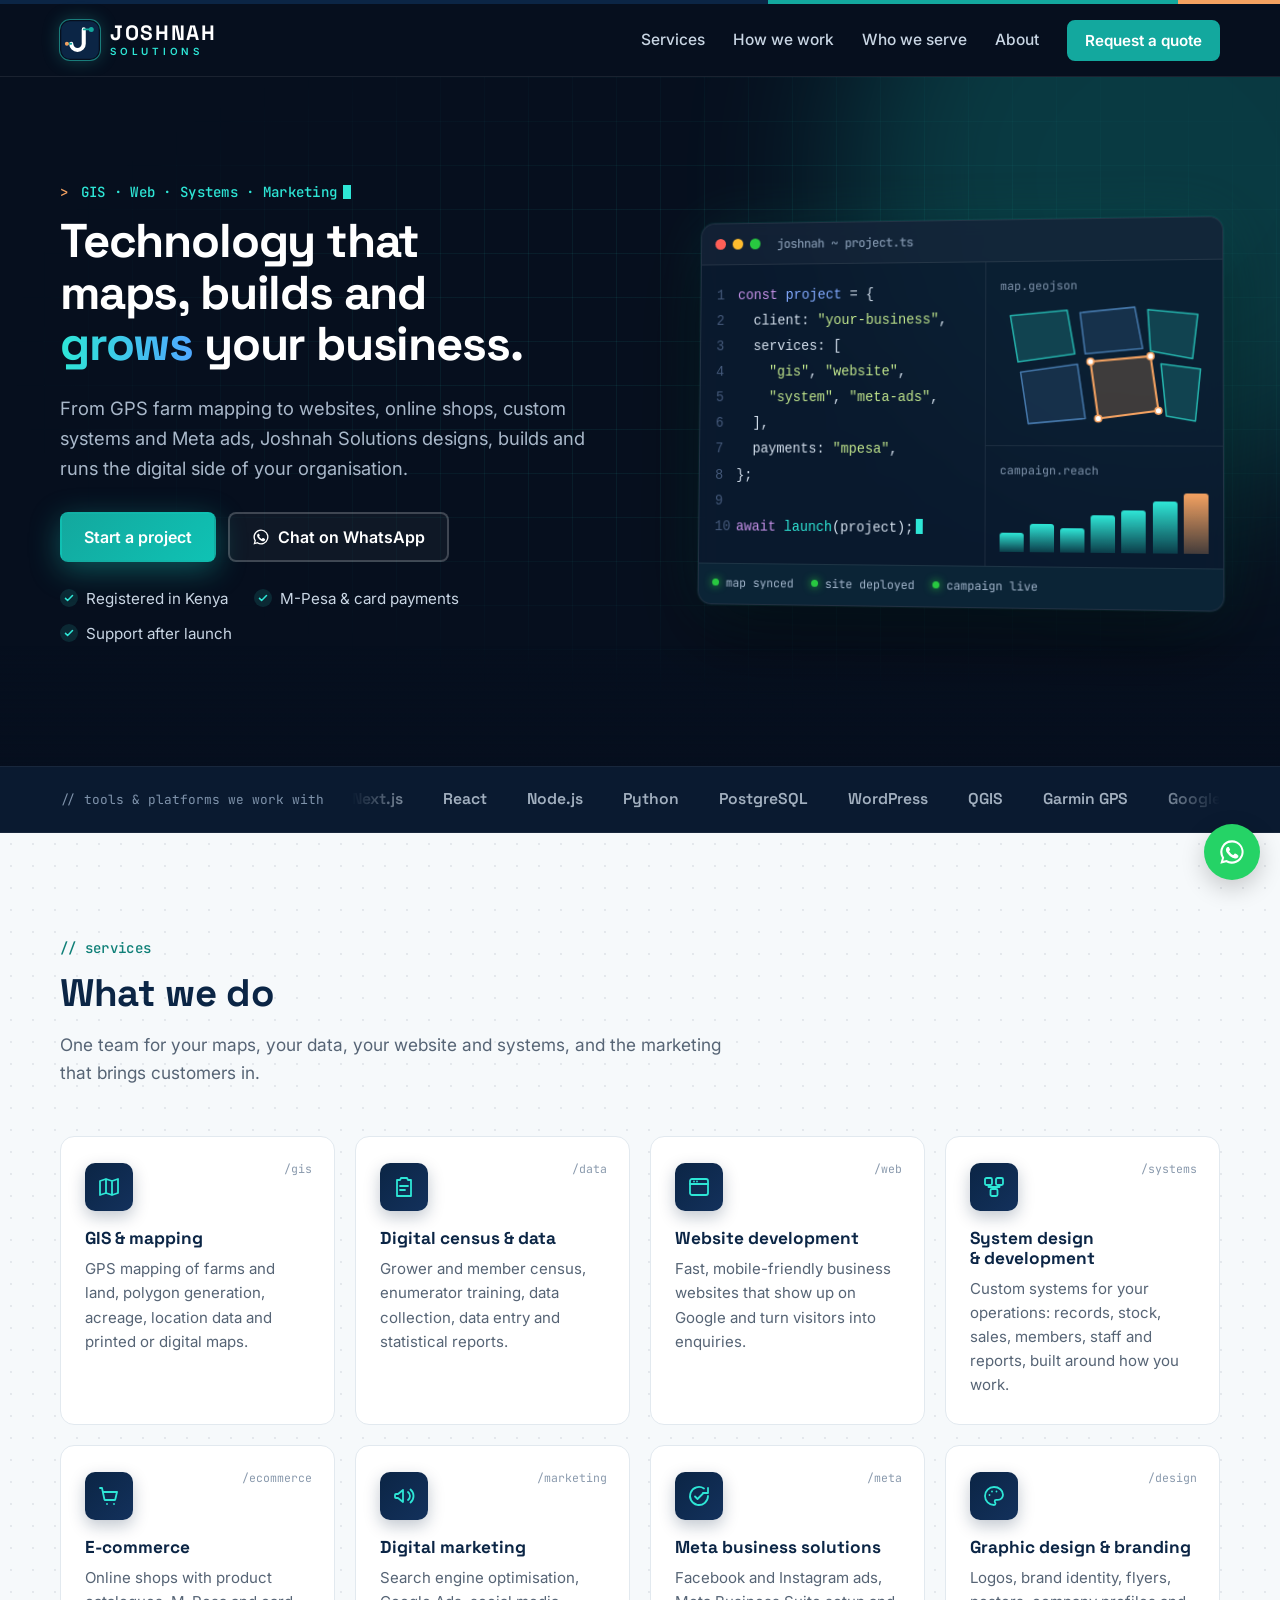
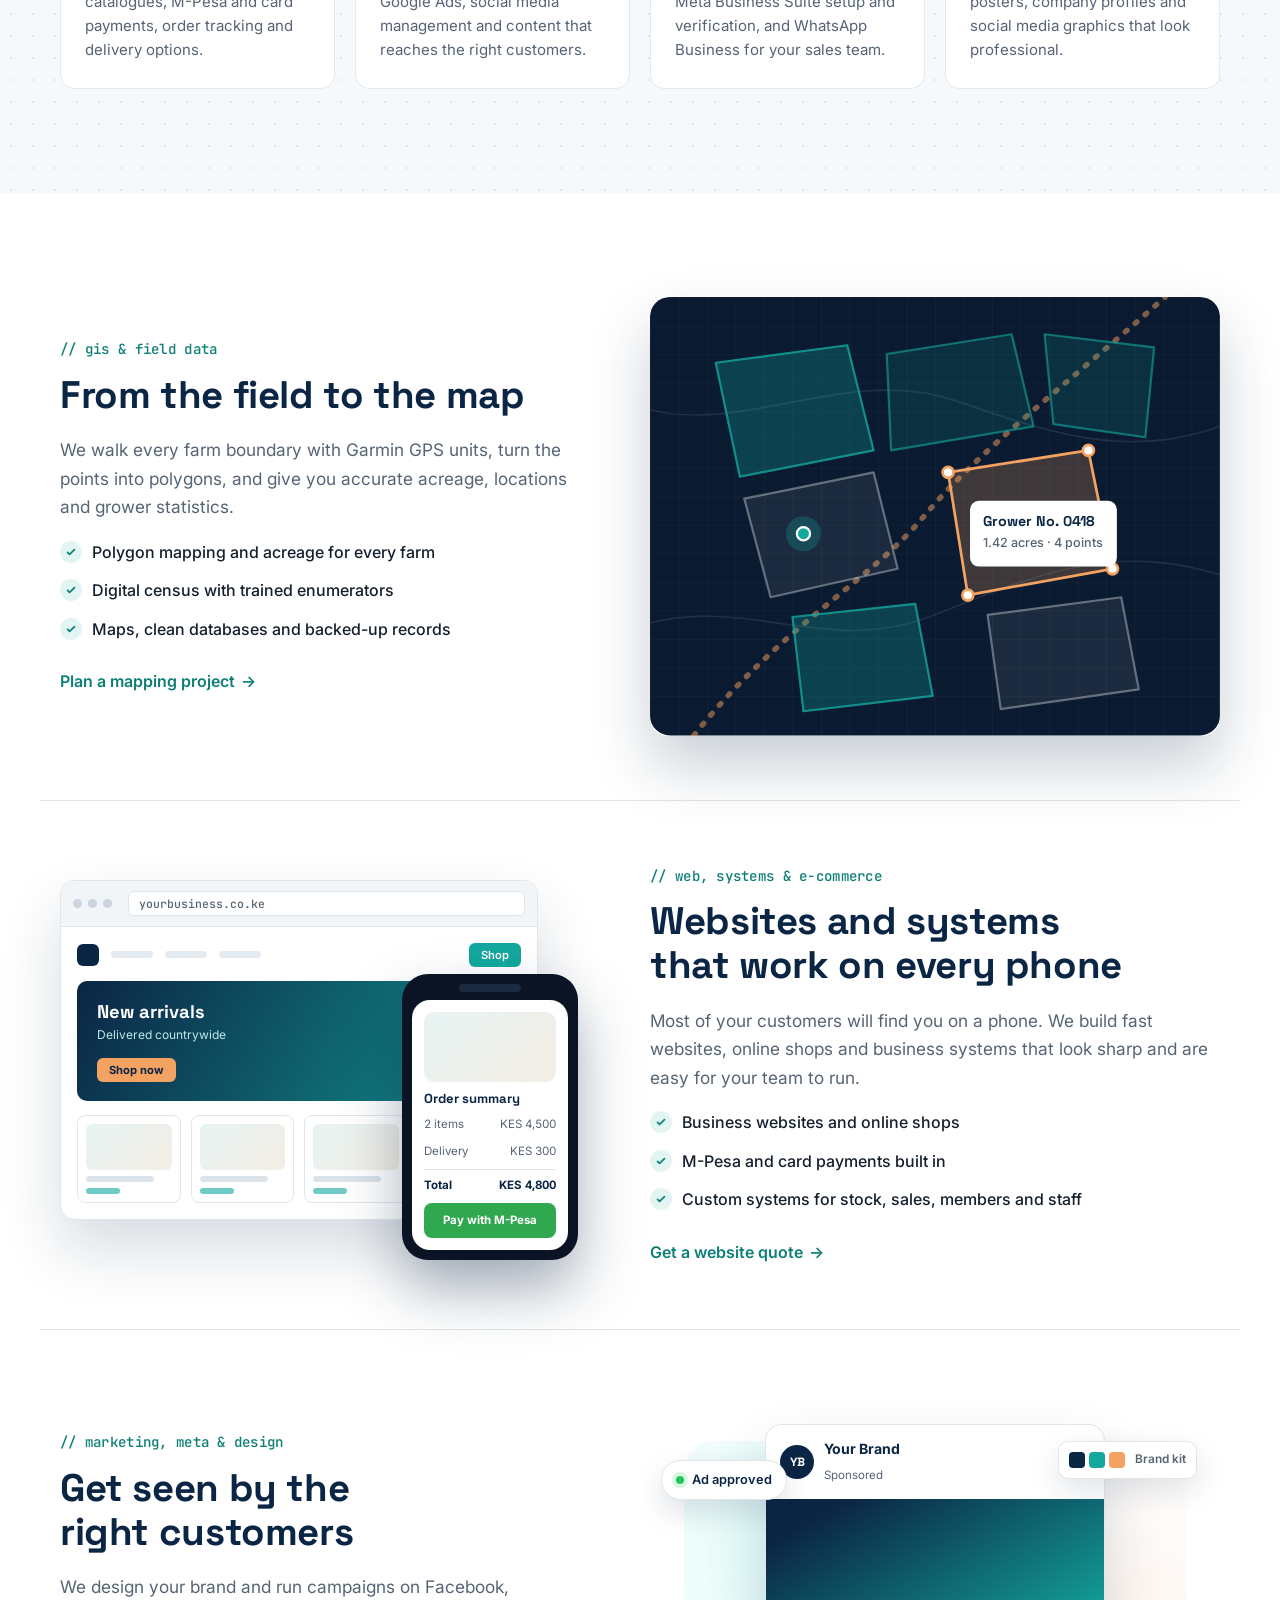
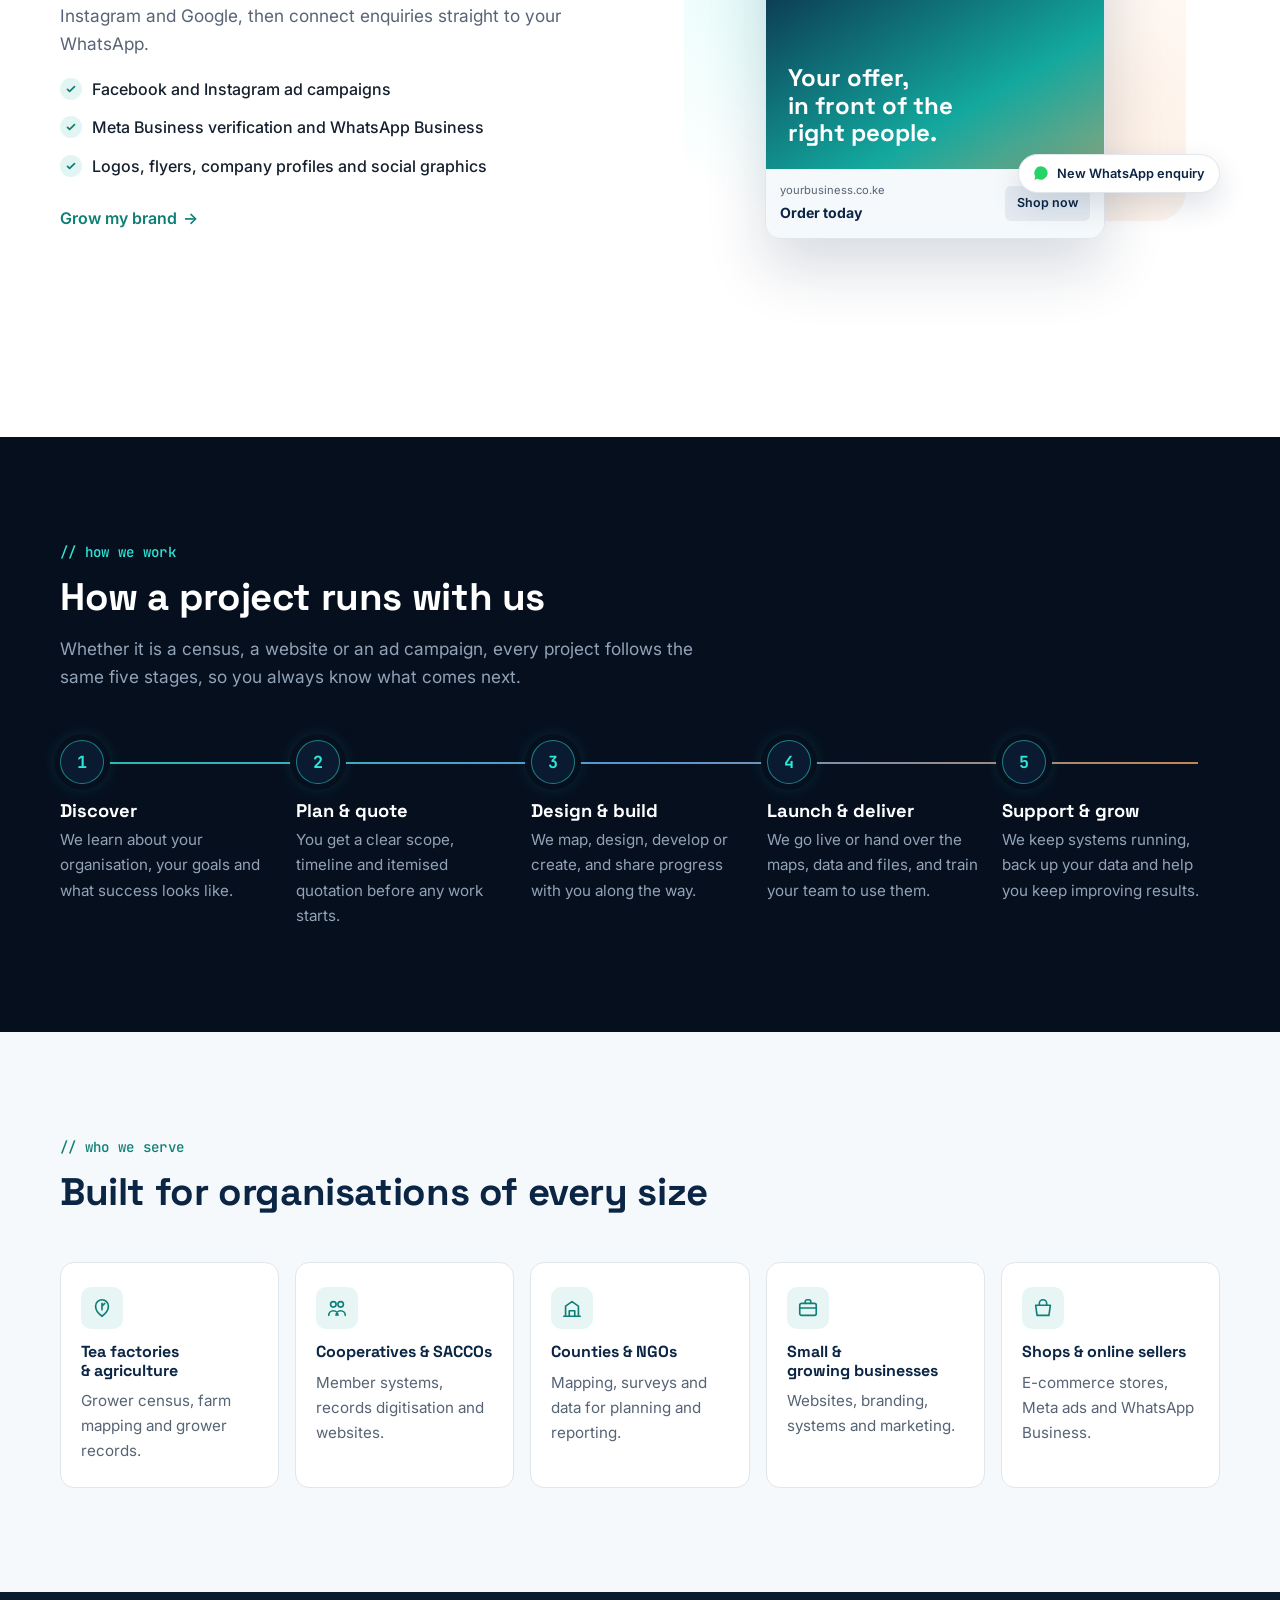
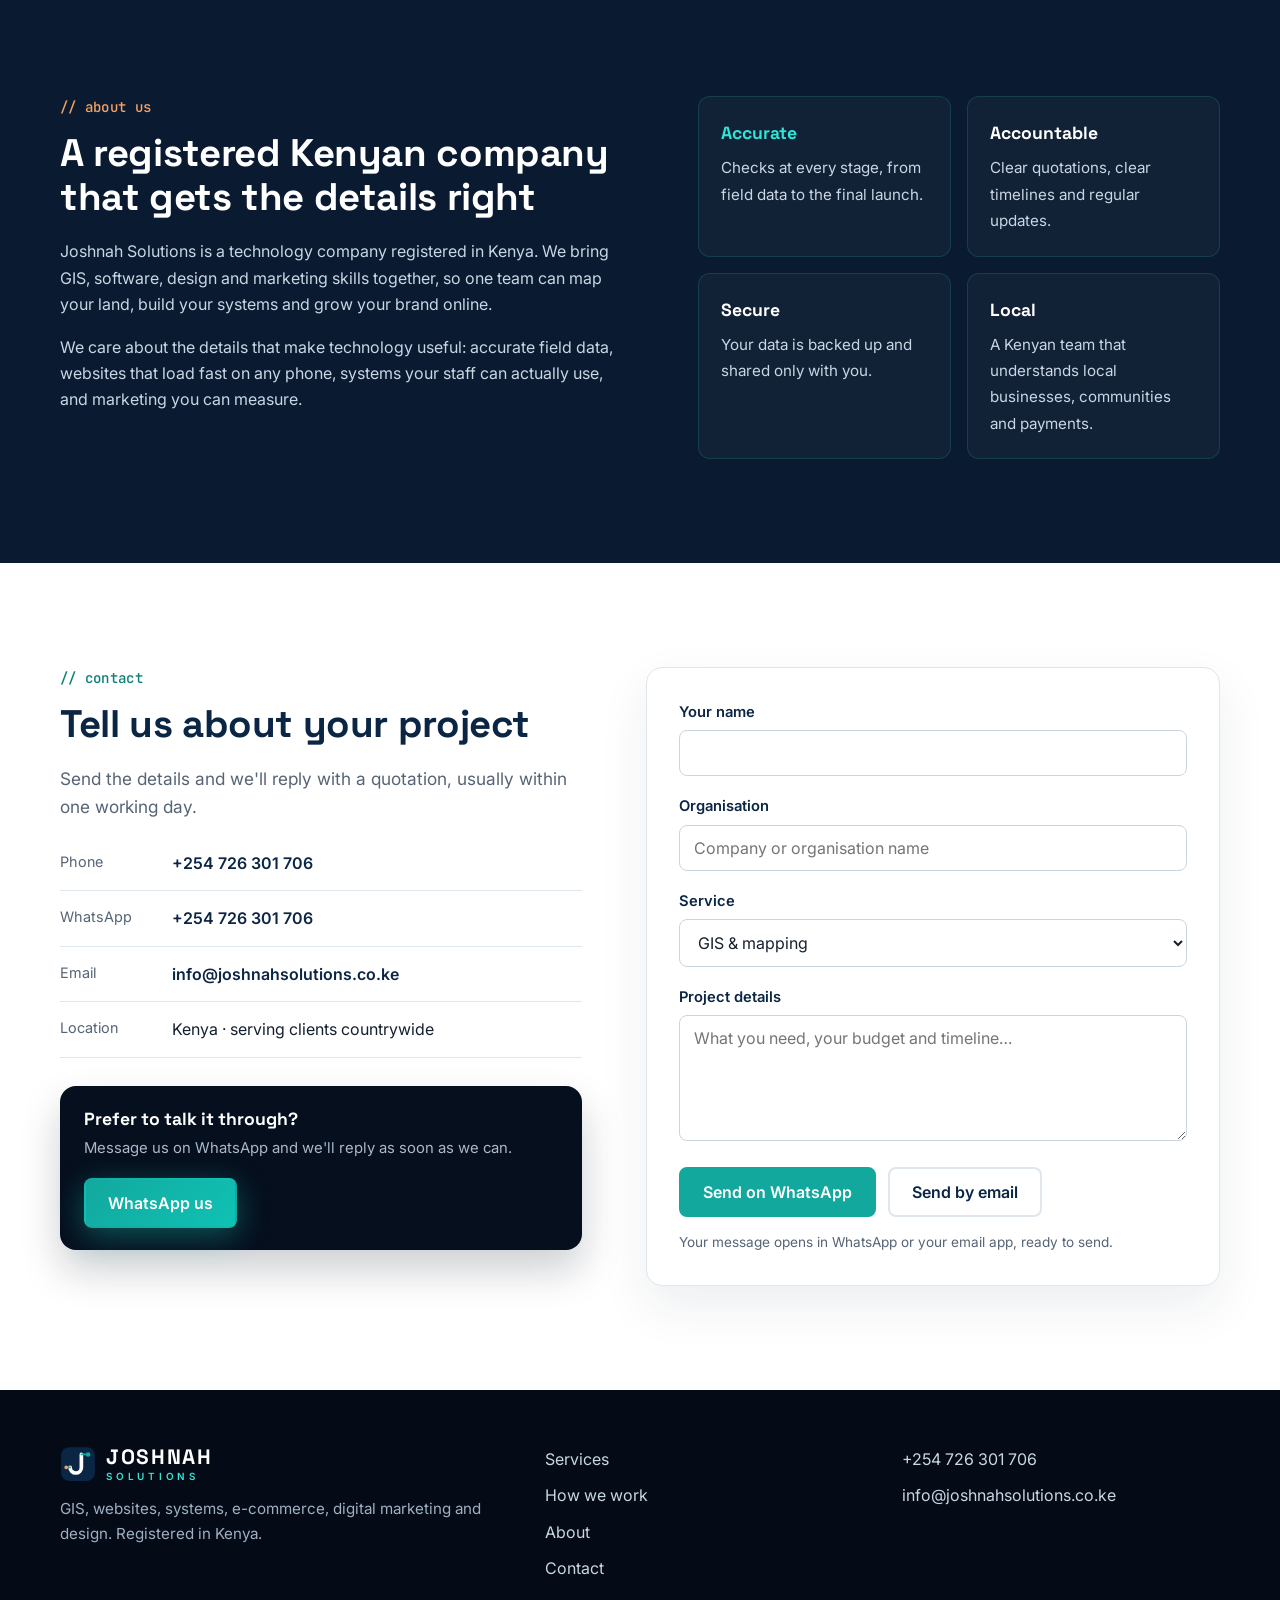
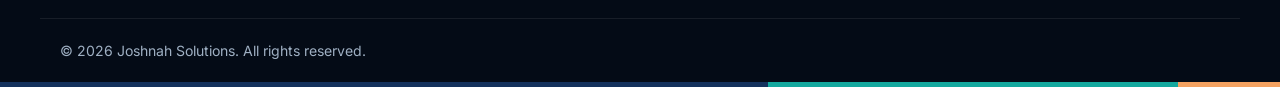
<file: index.html>
<!doctype html>
<html lang="en">
<head>
<meta charset="utf-8">
<meta name="viewport" content="width=device-width, initial-scale=1">
<title>Joshnah Solutions | GIS, Websites, Systems &amp; Digital Marketing in Kenya</title>
<meta name="description" content="Joshnah Solutions is a Kenyan technology company. We do GIS mapping and digital census, website development, system design, e-commerce, digital marketing, Meta (Facebook, Instagram &amp; WhatsApp) solutions and graphic design.">
<meta name="theme-color" content="#060F1E">
<link rel="icon" href="assets/logo.svg" type="image/svg+xml">
<meta property="og:type" content="website">
<meta property="og:title" content="Joshnah Solutions: GIS, Web, Systems &amp; Digital Marketing">
<meta property="og:description" content="GIS mapping, websites, systems, e-commerce, digital marketing, Meta ads and graphic design across Kenya.">
<meta property="og:image" content="https://jngenoh.github.io/joshnah-solutions/assets/og-image.png">
<link rel="preconnect" href="https://fonts.googleapis.com">
<link rel="preconnect" href="https://fonts.gstatic.com" crossorigin>
<link rel="stylesheet" href="https://fonts.googleapis.com/css2?family=Inter:wght@400;500;600;700&family=JetBrains+Mono:wght@400;500;600&family=Space+Grotesk:wght@500;600;700&display=swap">
<link rel="stylesheet" href="styles.css">
<script type="application/ld+json">
{
  "@context": "https://schema.org",
  "@type": "ProfessionalService",
  "name": "Joshnah Solutions",
  "description": "GIS mapping and digital census, website development, system design, e-commerce, digital marketing, Meta solutions and graphic design.",
  "telephone": "+254726301706",
  "email": "info@joshnahsolutions.co.ke",
  "areaServed": "Kenya",
  "address": { "@type": "PostalAddress", "addressCountry": "KE" }
}
</script>
</head>
<body>

<a class="skip" href="#main">Skip to content</a>

<header class="site-header" id="top">
  <div class="container nav">
    <a class="brand" href="#top" aria-label="Joshnah Solutions home">
      <img src="assets/logo.svg" alt="" width="40" height="40">
      <span class="brand-text"><span class="brand-name">JOSHNAH</span><span class="brand-sub">SOLUTIONS</span></span>
    </a>
    <button class="menu-toggle" aria-expanded="false" aria-controls="menu" aria-label="Open menu">
      <span></span><span></span><span></span>
    </button>
    <nav id="menu" class="menu" aria-label="Main">
      <a href="#services">Services</a>
      <a href="#process">How we work</a>
      <a href="#sectors">Who we serve</a>
      <a href="#about">About</a>
      <a class="btn btn-small" href="#contact">Request a quote</a>
    </nav>
  </div>
</header>

<main id="main">

  <!-- HERO -->
  <section class="hero hero-tech">
    <div class="hero-bg" aria-hidden="true"><span class="glow g1"></span><span class="glow g2"></span></div>
    <div class="container hero-grid">
      <div class="hero-copy">
        <p class="eyebrow mono"><span class="prompt">&gt;</span> GIS · Web · Systems · Marketing<span class="caret"></span></p>
        <h1>Technology that maps, builds and <span class="grad">grows</span> your business.</h1>
        <p class="lead">From GPS farm mapping to websites, online shops, custom systems and Meta ads, Joshnah Solutions designs, builds and runs the digital side of your organisation.</p>
        <div class="hero-cta">
          <a class="btn btn-glow" href="#contact">Start a project</a>
          <a class="btn btn-outline-light" href="https://wa.me/254726301706?text=Hello%20Joshnah%20Solutions%2C%20I%27d%20like%20to%20talk%20about%20a%20project." target="_blank" rel="noopener">
            <svg width="18" height="18" viewBox="0 0 24 24" aria-hidden="true"><path fill="currentColor" d="M12 2a10 10 0 0 0-8.6 15.1L2 22l5-1.3A10 10 0 1 0 12 2Zm0 18.2a8.2 8.2 0 0 1-4.2-1.2l-.3-.2-3 .8.8-2.9-.2-.3A8.2 8.2 0 1 1 12 20.2Zm4.5-6.1c-.2-.1-1.5-.7-1.7-.8-.2-.1-.4-.1-.6.1l-.8 1c-.1.2-.3.2-.5.1a6.7 6.7 0 0 1-3.3-2.9c-.3-.4.3-.4.7-1.3.1-.2 0-.3 0-.4l-.8-1.8c-.2-.5-.4-.4-.6-.4h-.5a1 1 0 0 0-.7.3 3 3 0 0 0-.9 2.2 5.2 5.2 0 0 0 1.1 2.7 11.8 11.8 0 0 0 4.5 4c1.7.7 2.4.8 3.2.6.5-.1 1.5-.6 1.7-1.2.2-.6.2-1.1.1-1.2l-.5-.3Z"/></svg>
            Chat on WhatsApp
          </a>
        </div>
        <ul class="trust">
          <li><svg viewBox="0 0 20 20" aria-hidden="true"><path d="M5 10.5l3 3 7-7"/></svg>Registered in Kenya</li>
          <li><svg viewBox="0 0 20 20" aria-hidden="true"><path d="M5 10.5l3 3 7-7"/></svg>M-Pesa &amp; card payments</li>
          <li><svg viewBox="0 0 20 20" aria-hidden="true"><path d="M5 10.5l3 3 7-7"/></svg>Support after launch</li>
        </ul>
      </div>

      <figure class="console" aria-label="Illustration of a project workspace with code, a map and campaign results">
        <div class="win">
          <div class="win-bar"><i></i><i></i><i></i><span>joshnah ~ project.ts</span></div>
          <div class="win-body">
<pre class="code" aria-hidden="true"><code><span class="ln">1</span><span class="k">const</span> <span class="v">project</span> = {
<span class="ln">2</span>  client: <span class="s">"your-business"</span>,
<span class="ln">3</span>  services: [
<span class="ln">4</span>    <span class="s">"gis"</span>, <span class="s">"website"</span>,
<span class="ln">5</span>    <span class="s">"system"</span>, <span class="s">"meta-ads"</span>,
<span class="ln">6</span>  ],
<span class="ln">7</span>  payments: <span class="s">"mpesa"</span>,
<span class="ln">8</span>};
<span class="ln">9</span>
<span class="ln">10</span><span class="k">await</span> <span class="f">launch</span>(project);<span class="cursor"></span></code></pre>
            <div class="win-side">
              <div class="panel">
                <p class="panel-title mono">map.geojson</p>
                <svg viewBox="0 0 160 100" class="mini-map" aria-hidden="true">
                  <polygon points="8,10 52,6 58,40 14,46" class="mp a"/>
                  <polygon points="62,8 104,4 110,36 66,40" class="mp b"/>
                  <polygon points="114,6 152,10 148,44 116,38" class="mp a"/>
                  <polygon points="16,54 60,48 66,90 22,94" class="mp b"/>
                  <polygon points="70,46 116,42 122,84 76,90" class="mp hot"/>
                  <polygon points="124,48 154,52 150,92 128,88" class="mp a"/>
                  <circle cx="70" cy="46" r="2.6" class="mv"/><circle cx="116" cy="42" r="2.6" class="mv"/>
                  <circle cx="122" cy="84" r="2.6" class="mv"/><circle cx="76" cy="90" r="2.6" class="mv"/>
                </svg>
              </div>
              <div class="panel">
                <p class="panel-title mono">campaign.reach</p>
                <div class="bars" aria-hidden="true"><b style="--h:30%"></b><b style="--h:44%"></b><b style="--h:38%"></b><b style="--h:58%"></b><b style="--h:66%"></b><b style="--h:80%"></b><b style="--h:92%"></b></div>
              </div>
            </div>
          </div>
          <div class="win-status mono">
            <span><b></b>map synced</span><span><b></b>site deployed</span><span><b></b>campaign live</span>
          </div>
        </div>
      </figure>
    </div>
  </section>

  <!-- STACK -->
  <section class="stack" aria-label="Tools and platforms we work with">
    <div class="container stack-inner">
      <p class="mono stack-label">// tools &amp; platforms we work with</p>
      <div class="marquee">
        <ul class="stack-list">
          <li>Next.js</li><li>React</li><li>Node.js</li><li>Python</li><li>PostgreSQL</li><li>WordPress</li><li>QGIS</li><li>Garmin GPS</li><li>Google Ads</li><li>Meta Ads</li><li>WhatsApp Business</li><li>M-Pesa</li><li>Figma</li><li>Canva</li>
        </ul>
        <ul class="stack-list" aria-hidden="true">
          <li>Next.js</li><li>React</li><li>Node.js</li><li>Python</li><li>PostgreSQL</li><li>WordPress</li><li>QGIS</li><li>Garmin GPS</li><li>Google Ads</li><li>Meta Ads</li><li>WhatsApp Business</li><li>M-Pesa</li><li>Figma</li><li>Canva</li>
        </ul>
      </div>
    </div>
  </section>

  <!-- SERVICES -->
  <section class="section" id="services">
    <div class="container">
      <div class="section-head">
        <p class="eyebrow mono">// services</p>
        <h2>What we do</h2>
        <p class="section-lead">One team for your maps, your data, your website and systems, and the marketing that brings customers in.</p>
      </div>
      <div class="services">
        <article class="service">
          <span class="tag mono">/gis</span>
          <div class="icon"><svg viewBox="0 0 24 24"><path d="M9 4 3 6v14l6-2 6 2 6-2V4l-6 2-6-2Zm0 0v14m6-12v14"/></svg></div>
          <h3>GIS &amp; mapping</h3>
          <p>GPS mapping of farms and land, polygon generation, acreage, location data and printed or digital maps.</p>
        </article>
        <article class="service">
          <span class="tag mono">/data</span>
          <div class="icon"><svg viewBox="0 0 24 24"><path d="M9 3h6l1 2h3v16H5V5h3l1-2Zm-1 8h8M8 15h5"/></svg></div>
          <h3>Digital census &amp; data</h3>
          <p>Grower and member census, enumerator training, data collection, data entry and statistical reports.</p>
        </article>
        <article class="service">
          <span class="tag mono">/web</span>
          <div class="icon"><svg viewBox="0 0 24 24"><rect x="3" y="4" width="18" height="16" rx="2"/><path d="M3 9h18M7 6.5h.01M10 6.5h.01"/></svg></div>
          <h3>Website development</h3>
          <p>Fast, mobile-friendly business websites that show up on Google and turn visitors into enquiries.</p>
        </article>
        <article class="service">
          <span class="tag mono">/systems</span>
          <div class="icon"><svg viewBox="0 0 24 24"><rect x="3" y="3" width="7" height="7" rx="1.5"/><rect x="14" y="3" width="7" height="7" rx="1.5"/><rect x="8.5" y="14" width="7" height="7" rx="1.5"/><path d="M6.5 10v2h11v-2M12 12v2"/></svg></div>
          <h3>System design &amp; development</h3>
          <p>Custom systems for your operations: records, stock, sales, members, staff and reports, built around how you work.</p>
        </article>
        <article class="service">
          <span class="tag mono">/ecommerce</span>
          <div class="icon"><svg viewBox="0 0 24 24"><path d="M3 4h2l2.4 11.2a1 1 0 0 0 1 .8h8.9a1 1 0 0 0 1-.8L20 8H6.2M10 20h.01M17 20h.01"/></svg></div>
          <h3>E-commerce</h3>
          <p>Online shops with product catalogues, M-Pesa and card payments, order tracking and delivery options.</p>
        </article>
        <article class="service">
          <span class="tag mono">/marketing</span>
          <div class="icon"><svg viewBox="0 0 24 24"><path d="M3 11v2a1 1 0 0 0 1 1h2l5 4V6L6 10H4a1 1 0 0 0-1 1Zm13-3a5 5 0 0 1 0 8m2.5-10.5a8.5 8.5 0 0 1 0 13"/></svg></div>
          <h3>Digital marketing</h3>
          <p>Search engine optimisation, Google Ads, social media management and content that reaches the right customers.</p>
        </article>
        <article class="service">
          <span class="tag mono">/meta</span>
          <div class="icon"><svg viewBox="0 0 24 24"><path d="M21 12a9 9 0 1 1-4-7.5M21 4v5h-5"/><path d="M8 12.5l2.5 2.5L16 9.5"/></svg></div>
          <h3>Meta business solutions</h3>
          <p>Facebook and Instagram ads, Meta Business Suite setup and verification, and WhatsApp Business for your sales team.</p>
        </article>
        <article class="service">
          <span class="tag mono">/design</span>
          <div class="icon"><svg viewBox="0 0 24 24"><path d="M12 3a9 9 0 0 0 0 18c1 0 1.5-.7 1.5-1.5 0-.4-.2-.8-.4-1.1-.3-.3-.4-.7-.4-1.1 0-.8.7-1.5 1.5-1.5H16a5 5 0 0 0 5-5c0-4.4-4-7.8-9-7.8Z"/><path d="M7.5 11h.01M10 7.5h.01M14.5 7.5h.01"/></svg></div>
          <h3>Graphic design &amp; branding</h3>
          <p>Logos, brand identity, flyers, posters, company profiles and social media graphics that look professional.</p>
        </article>
      </div>
    </div>
  </section>

  <!-- FEATURES -->
  <section class="section features" aria-label="What we deliver">

    <div class="container feature">
      <div class="feature-copy">
        <p class="eyebrow mono">// gis &amp; field data</p>
        <h2>From the field to the map</h2>
        <p class="section-lead">We walk every farm boundary with Garmin GPS units, turn the points into polygons, and give you accurate acreage, locations and grower statistics.</p>
        <ul class="checks">
          <li>Polygon mapping and acreage for every farm</li>
          <li>Digital census with trained enumerators</li>
          <li>Maps, clean databases and backed-up records</li>
        </ul>
        <a class="link-arrow" href="#contact">Plan a mapping project <span aria-hidden="true">&rarr;</span></a>
      </div>
      <figure class="feature-visual map-visual" aria-label="Illustration of farm plots mapped as polygons">
        <svg viewBox="0 0 520 400" role="img">
          <title>Farm plots mapped as polygons</title>
          <defs>
            <pattern id="fgrid" width="26" height="26" patternUnits="userSpaceOnUse"><path d="M26 0H0V26" fill="none" stroke="rgba(255,255,255,.05)"/></pattern>
          </defs>
          <rect width="520" height="400" rx="18" fill="#0A1A30"/>
          <rect width="520" height="400" rx="18" fill="url(#fgrid)"/>
          <path d="M-10 300 C 90 270, 160 330, 260 290 S 430 220, 540 260" fill="none" stroke="rgba(255,255,255,.09)" stroke-width="1.5"/>
          <path d="M-10 100 C 80 130, 180 60, 280 95 S 450 150, 540 110" fill="none" stroke="rgba(255,255,255,.09)" stroke-width="1.5"/>
          <path d="M40 400 C 120 300, 200 260, 250 200 S 380 80, 470 0" fill="none" stroke="rgba(244,162,97,.5)" stroke-width="5" stroke-linecap="round" stroke-dasharray="2 10"/>
          <polygon class="plot p1" points="60,60 180,44 204,140 82,164"/>
          <polygon class="plot p2" points="216,52 330,34 350,118 220,140"/>
          <polygon class="plot p3" points="86,184 204,160 226,248 110,274"/>
          <polygon class="plot p4 active" points="272,160 400,140 422,248 290,272"/>
          <polygon class="plot p2" points="360,34 460,46 452,128 368,116"/>
          <polygon class="plot p1" points="130,292 242,280 258,364 140,378"/>
          <polygon class="plot p3" points="308,290 430,274 446,358 320,376"/>
          <g class="vertices"><circle cx="272" cy="160" r="5"/><circle cx="400" cy="140" r="5"/><circle cx="422" cy="248" r="5"/><circle cx="290" cy="272" r="5"/></g>
          <g class="label" transform="translate(292 186)"><rect width="134" height="60" rx="8"/><text x="12" y="23" class="l1">Grower No. 0418</text><text x="12" y="42" class="l2">1.42 acres · 4 points</text></g>
          <g transform="translate(140 216)"><circle r="16" class="pin-halo"/><circle r="6" class="pin-dot"/></g>
        </svg>
      </figure>
    </div>

    <div class="container feature reverse">
      <div class="feature-copy">
        <p class="eyebrow mono">// web, systems &amp; e-commerce</p>
        <h2>Websites and systems that work on every phone</h2>
        <p class="section-lead">Most of your customers will find you on a phone. We build fast websites, online shops and business systems that look sharp and are easy for your team to run.</p>
        <ul class="checks">
          <li>Business websites and online shops</li>
          <li>M-Pesa and card payments built in</li>
          <li>Custom systems for stock, sales, members and staff</li>
        </ul>
        <a class="link-arrow" href="#contact">Get a website quote <span aria-hidden="true">&rarr;</span></a>
      </div>
      <figure class="feature-visual devices" aria-hidden="true">
        <div class="browser">
          <div class="b-bar"><i></i><i></i><i></i><span>yourbusiness.co.ke</span></div>
          <div class="b-body">
            <div class="b-nav"><b class="b-logo"></b><span></span><span></span><span></span><em>Shop</em></div>
            <div class="b-hero"><div><strong>New arrivals</strong><small>Delivered countrywide</small><em>Shop now</em></div></div>
            <div class="b-grid"><div><i></i><b></b><s></s></div><div><i></i><b></b><s></s></div><div><i></i><b></b><s></s></div><div><i></i><b></b><s></s></div></div>
          </div>
        </div>
        <div class="phone">
          <div class="ph-notch"></div>
          <div class="ph-screen">
            <div class="ph-img"></div>
            <strong>Order summary</strong>
            <div class="ph-row"><span>2 items</span><span>KES 4,500</span></div>
            <div class="ph-row"><span>Delivery</span><span>KES 300</span></div>
            <div class="ph-total"><span>Total</span><span>KES 4,800</span></div>
            <div class="ph-pay">Pay with M-Pesa</div>
          </div>
        </div>
      </figure>
    </div>

    <div class="container feature">
      <div class="feature-copy">
        <p class="eyebrow mono">// marketing, meta &amp; design</p>
        <h2>Get seen by the right customers</h2>
        <p class="section-lead">We design your brand and run campaigns on Facebook, Instagram and Google, then connect enquiries straight to your WhatsApp.</p>
        <ul class="checks">
          <li>Facebook and Instagram ad campaigns</li>
          <li>Meta Business verification and WhatsApp Business</li>
          <li>Logos, flyers, company profiles and social graphics</li>
        </ul>
        <a class="link-arrow" href="#contact">Grow my brand <span aria-hidden="true">&rarr;</span></a>
      </div>
      <figure class="feature-visual social" aria-hidden="true">
        <div class="post">
          <div class="post-head"><span class="avatar">YB</span><div><strong>Your Brand</strong><small>Sponsored</small></div></div>
          <div class="post-img"><span>Your offer,<br>in front of the<br>right people.</span></div>
          <div class="post-cta"><div><small>yourbusiness.co.ke</small><strong>Order today</strong></div><em>Shop now</em></div>
        </div>
        <div class="chip c1"><b></b>Ad approved</div>
        <div class="chip c2"><svg viewBox="0 0 24 24"><path fill="currentColor" d="M12 2a10 10 0 0 0-8.6 15.1L2 22l5-1.3A10 10 0 1 0 12 2Z"/></svg>New WhatsApp enquiry</div>
        <div class="swatches"><i style="background:#0B2545"></i><i style="background:#13A89E"></i><i style="background:#F4A261"></i><span>Brand kit</span></div>
      </figure>
    </div>

  </section>

  <!-- PROCESS -->
  <section class="section section-tint" id="process">
    <div class="container">
      <div class="section-head">
        <p class="eyebrow mono">// how we work</p>
        <h2>How a project runs with us</h2>
        <p class="section-lead">Whether it is a census, a website or an ad campaign, every project follows the same five stages, so you always know what comes next.</p>
      </div>
      <ol class="steps">
        <li>
          <span class="step-no">1</span>
          <h3>Discover</h3>
          <p>We learn about your organisation, your goals and what success looks like.</p>
        </li>
        <li>
          <span class="step-no">2</span>
          <h3>Plan &amp; quote</h3>
          <p>You get a clear scope, timeline and itemised quotation before any work starts.</p>
        </li>
        <li>
          <span class="step-no">3</span>
          <h3>Design &amp; build</h3>
          <p>We map, design, develop or create, and share progress with you along the way.</p>
        </li>
        <li>
          <span class="step-no">4</span>
          <h3>Launch &amp; deliver</h3>
          <p>We go live or hand over the maps, data and files, and train your team to use them.</p>
        </li>
        <li>
          <span class="step-no">5</span>
          <h3>Support &amp; grow</h3>
          <p>We keep systems running, back up your data and help you keep improving results.</p>
        </li>
      </ol>
    </div>
  </section>

  <!-- SECTORS -->
  <section class="section" id="sectors">
    <div class="container">
      <div class="section-head">
        <p class="eyebrow mono">// who we serve</p>
        <h2>Built for organisations of every size</h2>
      </div>
      <div class="sectors">
        <div class="sector"><span class="s-ic"><svg viewBox="0 0 24 24"><path d="M12 21c-4-3-7-6.5-7-11a7 7 0 0 1 14 0c0 4.5-3 8-7 11Z"/><path d="M12 14V7m0 3 3-3"/></svg></span><h3>Tea factories &amp; agriculture</h3><p>Grower census, farm mapping and grower records.</p></div>
        <div class="sector"><span class="s-ic"><svg viewBox="0 0 24 24"><circle cx="8" cy="8" r="3"/><circle cx="16" cy="8" r="3"/><path d="M3 20a5 5 0 0 1 10 0m-2 0a5 5 0 0 1 10 0"/></svg></span><h3>Cooperatives &amp; SACCOs</h3><p>Member systems, records digitisation and websites.</p></div>
        <div class="sector"><span class="s-ic"><svg viewBox="0 0 24 24"><path d="M3 21h18M5 21V10l7-5 7 5v11M9 21v-6h6v6"/></svg></span><h3>Counties &amp; NGOs</h3><p>Mapping, surveys and data for planning and reporting.</p></div>
        <div class="sector"><span class="s-ic"><svg viewBox="0 0 24 24"><rect x="3" y="7" width="18" height="13" rx="2"/><path d="M9 7V5a2 2 0 0 1 2-2h2a2 2 0 0 1 2 2v2M3 12h18"/></svg></span><h3>Small &amp; growing businesses</h3><p>Websites, branding, systems and marketing.</p></div>
        <div class="sector"><span class="s-ic"><svg viewBox="0 0 24 24"><path d="M4 9h16l-1.5 11h-13L4 9Zm4 0V7a4 4 0 0 1 8 0v2"/></svg></span><h3>Shops &amp; online sellers</h3><p>E-commerce stores, Meta ads and WhatsApp Business.</p></div>
      </div>
    </div>
  </section>

  <!-- ABOUT -->
  <section class="section section-dark" id="about">
    <div class="container about-grid">
      <div>
        <p class="eyebrow eyebrow-light mono">// about us</p>
        <h2>A registered Kenyan company that gets the details right</h2>
        <p>Joshnah Solutions is a technology company registered in Kenya. We bring GIS, software, design and marketing skills together, so one team can map your land, build your systems and grow your brand online.</p>
        <p>We care about the details that make technology useful: accurate field data, websites that load fast on any phone, systems your staff can actually use, and marketing you can measure.</p>
      </div>
      <ul class="pillars">
        <li><strong>Accurate</strong><span>Checks at every stage, from field data to the final launch.</span></li>
        <li><strong>Accountable</strong><span>Clear quotations, clear timelines and regular updates.</span></li>
        <li><strong>Secure</strong><span>Your data is backed up and shared only with you.</span></li>
        <li><strong>Local</strong><span>A Kenyan team that understands local businesses, communities and payments.</span></li>
      </ul>
    </div>
  </section>

  <!-- CONTACT -->
  <section class="section" id="contact">
    <div class="container contact-grid">
      <div>
        <p class="eyebrow mono">// contact</p>
        <h2>Tell us about your project</h2>
        <p class="section-lead">Send the details and we'll reply with a quotation, usually within one working day.</p>
        <ul class="contact-list">
          <li>
            <span class="ci-label">Phone</span>
            <a href="tel:+254726301706">+254 726 301 706</a>
          </li>
          <li>
            <span class="ci-label">WhatsApp</span>
            <a href="https://wa.me/254726301706" target="_blank" rel="noopener">+254 726 301 706</a>
          </li>
          <li>
            <span class="ci-label">Email</span>
            <a href="mailto:info@joshnahsolutions.co.ke">info@joshnahsolutions.co.ke</a>
          </li>
          <li>
            <span class="ci-label">Location</span>
            <span>Kenya · serving clients countrywide</span>
          </li>
        </ul>
        <div class="talk-card">
          <div>
            <strong>Prefer to talk it through?</strong>
            <span>Message us on WhatsApp and we'll reply as soon as we can.</span>
          </div>
          <a class="btn btn-glow" href="https://wa.me/254726301706" target="_blank" rel="noopener">WhatsApp us</a>
        </div>
      </div>

      <form class="contact-form" id="quote-form" novalidate>
        <div class="field">
          <label for="f-name">Your name</label>
          <input id="f-name" name="name" type="text" autocomplete="name" required>
        </div>
        <div class="field">
          <label for="f-org">Organisation</label>
          <input id="f-org" name="org" type="text" autocomplete="organization" placeholder="Company or organisation name">
        </div>
        <div class="field">
          <label for="f-service">Service</label>
          <select id="f-service" name="service">
            <option>GIS &amp; mapping</option>
            <option>Digital census &amp; data</option>
            <option>Website development</option>
            <option>System design &amp; development</option>
            <option>E-commerce</option>
            <option>Digital marketing</option>
            <option>Meta business solutions</option>
            <option>Graphic design &amp; branding</option>
            <option>Something else</option>
          </select>
        </div>
        <div class="field">
          <label for="f-msg">Project details</label>
          <textarea id="f-msg" name="message" rows="5" required placeholder="What you need, your budget and timeline…"></textarea>
        </div>
        <p class="form-error" id="form-error" role="alert" hidden>Please add your name and a few project details.</p>
        <div class="form-actions">
          <button class="btn" type="submit" data-via="whatsapp">Send on WhatsApp</button>
          <button class="btn btn-ghost" type="submit" data-via="email">Send by email</button>
        </div>
        <p class="form-note">Your message opens in WhatsApp or your email app, ready to send.</p>
      </form>
    </div>
  </section>

</main>

<footer class="site-footer">
  <div class="container footer-grid">
    <div>
      <a class="brand brand-light" href="#top">
        <img src="assets/logo.svg" alt="" width="36" height="36">
        <span class="brand-text"><span class="brand-name">JOSHNAH</span><span class="brand-sub">SOLUTIONS</span></span>
      </a>
      <p class="footer-tag">GIS, websites, systems, e-commerce, digital marketing and design. Registered in Kenya.</p>
    </div>
    <nav aria-label="Footer">
      <a href="#services">Services</a>
      <a href="#process">How we work</a>
      <a href="#about">About</a>
      <a href="#contact">Contact</a>
    </nav>
    <div class="footer-contact">
      <a href="tel:+254726301706">+254 726 301 706</a>
      <a href="mailto:info@joshnahsolutions.co.ke">info@joshnahsolutions.co.ke</a>
    </div>
  </div>
  <div class="container footer-bottom">
    <span>© <span id="year">2026</span> Joshnah Solutions. All rights reserved.</span>
  </div>
  <div class="footer-bar"></div>
</footer>

<a class="wa-float" href="https://wa.me/254726301706" target="_blank" rel="noopener" aria-label="Chat with Joshnah Solutions on WhatsApp">
  <svg width="28" height="28" viewBox="0 0 24 24" aria-hidden="true"><path fill="currentColor" d="M12 2a10 10 0 0 0-8.6 15.1L2 22l5-1.3A10 10 0 1 0 12 2Zm0 18.2a8.2 8.2 0 0 1-4.2-1.2l-.3-.2-3 .8.8-2.9-.2-.3A8.2 8.2 0 1 1 12 20.2Zm4.5-6.1c-.2-.1-1.5-.7-1.7-.8-.2-.1-.4-.1-.6.1l-.8 1c-.1.2-.3.2-.5.1a6.7 6.7 0 0 1-3.3-2.9c-.3-.4.3-.4.7-1.3.1-.2 0-.3 0-.4l-.8-1.8c-.2-.5-.4-.4-.6-.4h-.5a1 1 0 0 0-.7.3 3 3 0 0 0-.9 2.2 5.2 5.2 0 0 0 1.1 2.7 11.8 11.8 0 0 0 4.5 4c1.7.7 2.4.8 3.2.6.5-.1 1.5-.6 1.7-1.2.2-.6.2-1.1.1-1.2l-.5-.3Z"/></svg>
</a>

<script src="script.js" defer></script>
</body>
</html>
</file>
<file: styles.css>
/* Joshnah Solutions — brand tokens */
:root {
  --navy: #0B2545;
  --navy-2: #13315C;
  --teal: #13A89E;
  --teal-ink: #0E7F77;
  --amber: #F4A261;
  --ink: #15202E;
  --muted: #566475;
  --line: #DFE6EC;
  --tint: #F2F7F8;
  --white: #FFFFFF;

  --display: "Space Grotesk", "Segoe UI", Arial, sans-serif;
  --body: "Inter", "Segoe UI", Arial, sans-serif;

  --radius: 12px;
  --shadow: 0 10px 30px rgba(11, 37, 69, .08);
  --container: 1160px;
}

*, *::before, *::after { box-sizing: border-box; }
html { scroll-behavior: smooth; scroll-padding-top: 80px; }
@media (prefers-reduced-motion: reduce) { html { scroll-behavior: auto; } * { animation: none !important; transition: none !important; } }
body { margin: 0; font-family: var(--body); color: var(--ink); background: var(--white); font-size: 16px; line-height: 1.65; -webkit-font-smoothing: antialiased; }
img { max-width: 100%; display: block; }
a { color: var(--teal-ink); }
h1, h2, h3 { font-family: var(--display); color: var(--navy); line-height: 1.15; margin: 0 0 .5em; text-wrap: balance; }
h1 { font-size: clamp(2.2rem, 4.6vw, 3.6rem); letter-spacing: -0.02em; }
h2 { font-size: clamp(1.7rem, 3vw, 2.4rem); letter-spacing: -0.01em; }
h3 { font-size: 1.15rem; }
p { margin: 0 0 1em; }

.container { max-width: var(--container); margin: 0 auto; padding-left: max(20px, env(safe-area-inset-left)); padding-right: max(20px, env(safe-area-inset-right)); }
.skip { position: absolute; left: -999px; top: 8px; background: var(--navy); color: #fff; padding: 8px 14px; border-radius: 6px; z-index: 100; }
.skip:focus { left: 8px; }
:focus-visible { outline: 3px solid var(--amber); outline-offset: 2px; }

.eyebrow { font-size: .8rem; font-weight: 600; letter-spacing: .14em; text-transform: uppercase; color: var(--teal-ink); margin-bottom: .8em; }
.eyebrow-light { color: var(--amber); }

/* Buttons */
.btn { display: inline-flex; align-items: center; gap: 8px; background: var(--teal); color: #fff; font: 600 1rem var(--body); text-decoration: none; padding: 13px 22px; border-radius: 8px; border: 2px solid var(--teal); cursor: pointer; transition: background .2s, border-color .2s, transform .2s; }
.btn:hover { background: var(--teal-ink); border-color: var(--teal-ink); transform: translateY(-1px); }
.btn-ghost { background: transparent; color: var(--navy); border-color: var(--line); }
.btn-ghost:hover { background: var(--tint); border-color: var(--teal); color: var(--navy); }
.btn-small { padding: 9px 16px; font-size: .95rem; }

/* Header */
.site-header { position: sticky; top: 0; z-index: 50; background: rgba(255,255,255,.92); backdrop-filter: saturate(1.4) blur(10px); border-bottom: 1px solid var(--line); }
.site-header::before { content: ""; display: block; height: 4px; background: linear-gradient(90deg, var(--navy) 0 60%, var(--teal) 60% 92%, var(--amber) 92%); }
.nav { display: flex; align-items: center; justify-content: space-between; height: 70px; }
.brand { display: flex; align-items: center; gap: 10px; text-decoration: none; }
.brand-text { display: flex; flex-direction: column; line-height: 1; }
.brand-name { font-family: var(--display); font-weight: 700; font-size: 1.3rem; letter-spacing: .08em; color: var(--navy); }
.brand-sub { font-size: .62rem; font-weight: 600; letter-spacing: .38em; color: var(--teal-ink); margin-top: 4px; }
.menu { display: flex; align-items: center; gap: 28px; }
.menu a:not(.btn) { color: var(--ink); text-decoration: none; font-weight: 500; font-size: .97rem; }
.menu a:not(.btn):hover { color: var(--teal-ink); }
.menu .btn { color: #fff; }
.menu-toggle { display: none; background: none; border: 0; padding: 10px; cursor: pointer; }
.menu-toggle span { display: block; width: 24px; height: 2px; background: var(--navy); margin: 5px 0; transition: transform .2s, opacity .2s; }

@media (max-width: 860px) {
  .menu-toggle { display: block; }
  .menu { position: absolute; top: 74px; left: 0; right: 0; flex-direction: column; align-items: stretch; gap: 0; background: #fff; border-bottom: 1px solid var(--line); padding: 8px 20px 20px; box-shadow: var(--shadow); display: none; }
  .menu.open { display: flex; }
  .menu a:not(.btn) { padding: 14px 0; border-bottom: 1px solid var(--line); }
  .menu .btn { margin-top: 14px; justify-content: center; }
  .menu-toggle[aria-expanded="true"] span:nth-child(1) { transform: translateY(7px) rotate(45deg); }
  .menu-toggle[aria-expanded="true"] span:nth-child(2) { opacity: 0; }
  .menu-toggle[aria-expanded="true"] span:nth-child(3) { transform: translateY(-7px) rotate(-45deg); }
}

/* Hero */
.hero { padding: 72px 0 88px; background: radial-gradient(1000px 500px at 85% 10%, rgba(19,168,158,.10), transparent 60%), linear-gradient(180deg, #fff, var(--tint)); }
.hero-grid { display: grid; grid-template-columns: 1.05fr 1fr; gap: 56px; align-items: center; }
.hero-grid > * { min-width: 0; }
.lead { font-size: 1.15rem; color: var(--muted); max-width: 560px; }
.hero-cta { display: flex; flex-wrap: wrap; gap: 12px; margin: 28px 0 24px; }
.hero-points { list-style: none; padding: 0; margin: 0; display: flex; flex-wrap: wrap; gap: 10px 22px; color: var(--muted); font-size: .95rem; }
.hero-points li { display: flex; align-items: center; gap: 8px; }
.hero-points li::before { content: ""; width: 8px; height: 8px; border-radius: 50%; background: var(--teal); }

.hero-map { margin: 0; }
.hero-map svg { width: 100%; height: auto; display: block; filter: drop-shadow(0 24px 40px rgba(11,37,69,.18)); }
.map-bg { fill: #10294A; }
.grid-line { stroke: rgba(255,255,255,.05); stroke-width: 1; }
.contour { fill: none; stroke: rgba(255,255,255,.10); stroke-width: 1.5; }
.road { fill: none; stroke: rgba(244,162,97,.55); stroke-width: 5; stroke-linecap: round; stroke-dasharray: 2 10; }
.plot { stroke-width: 2; stroke-linejoin: round; }
.p1 { fill: rgba(19,168,158,.28); stroke: rgba(19,168,158,.8); }
.p2 { fill: rgba(19,168,158,.16); stroke: rgba(19,168,158,.6); }
.p3 { fill: rgba(255,255,255,.07); stroke: rgba(255,255,255,.35); }
.plot.active { fill: rgba(244,162,97,.22); stroke: var(--amber); stroke-width: 2.5; stroke-dasharray: 600; animation: draw 2.4s ease-out both; }
@keyframes draw { from { stroke-dashoffset: 600; } to { stroke-dashoffset: 0; } }
.vertices circle { fill: #fff; stroke: var(--amber); stroke-width: 2.5; }
.label rect { fill: #fff; }
.label .l1 { font: 700 13px var(--display); fill: var(--navy); }
.label .l2 { font: 500 11.5px var(--body); fill: var(--muted); }
.pin-halo { fill: rgba(19,168,158,.25); animation: pulse 2.4s ease-out infinite; transform-origin: center; transform-box: fill-box; }
.pin-dot { fill: var(--teal); stroke: #fff; stroke-width: 2; }
@keyframes pulse { 0% { transform: scale(.6); opacity: 1; } 100% { transform: scale(1.8); opacity: 0; } }

/* Sections */
.section { padding: 96px 0; }
.section-tint { background: var(--tint); }
.section-head { max-width: 680px; margin-bottom: 48px; }
.section-lead { color: var(--muted); font-size: 1.08rem; }

/* Services */
.services { display: grid; grid-template-columns: repeat(3, 1fr); gap: 22px; }
.service { padding: 28px; border: 1px solid var(--line); border-radius: var(--radius); background: #fff; transition: border-color .2s, box-shadow .2s, transform .2s; }
.service:hover { border-color: var(--teal); box-shadow: var(--shadow); transform: translateY(-3px); }
.service p { color: var(--muted); margin: 0; font-size: .97rem; }
.icon { width: 48px; height: 48px; border-radius: 10px; background: var(--tint); display: grid; place-items: center; margin-bottom: 18px; }
.icon svg { width: 24px; height: 24px; fill: none; stroke: var(--teal-ink); stroke-width: 1.8; stroke-linecap: round; stroke-linejoin: round; }

/* Process */
.steps { list-style: none; padding: 0; margin: 0; display: grid; grid-template-columns: repeat(5, 1fr); gap: 18px; position: relative; }
.steps::before { content: ""; position: absolute; top: 22px; left: 22px; right: 22px; height: 2px; background: linear-gradient(90deg, var(--teal), var(--amber)); opacity: .5; }
.steps li { position: relative; }
.step-no { width: 44px; height: 44px; border-radius: 50%; background: var(--navy); color: #fff; font: 700 1.05rem var(--display); display: grid; place-items: center; margin-bottom: 16px; position: relative; box-shadow: 0 0 0 6px var(--tint); }
.steps h3 { margin-bottom: .35em; }
.steps p { color: var(--muted); font-size: .95rem; margin: 0; }

/* Sectors */
.sectors { display: grid; grid-template-columns: repeat(5, 1fr); gap: 0; border-top: 2px solid var(--navy); }
.sector { padding: 24px 20px 8px 0; border-right: 1px solid var(--line); padding-left: 20px; }
.sector:first-child { padding-left: 0; }
.sector:last-child { border-right: 0; }
.sector p { color: var(--muted); font-size: .95rem; margin: 0; }

/* About */
.section-dark { background: var(--navy); color: #C9D6E4; }
.section-dark h2 { color: #fff; }
.about-grid { display: grid; grid-template-columns: 1.1fr 1fr; gap: 64px; align-items: start; }
.about-grid > * { min-width: 0; }
.pillars { list-style: none; margin: 0; padding: 0; display: grid; grid-template-columns: 1fr 1fr; gap: 16px; }
.pillars li { border: 1px solid rgba(255,255,255,.12); border-radius: var(--radius); padding: 22px; background: rgba(255,255,255,.03); }
.pillars strong { display: block; font-family: var(--display); color: #fff; font-size: 1.1rem; margin-bottom: 6px; }
.pillars li:nth-child(1) strong { color: var(--amber); }
.pillars span { font-size: .95rem; }

/* Contact */
.contact-grid { display: grid; grid-template-columns: 1fr 1.1fr; gap: 64px; align-items: start; }
.contact-grid > * { min-width: 0; }
.contact-list { list-style: none; padding: 0; margin: 28px 0 0; display: grid; gap: 14px; }
.contact-list li { display: grid; grid-template-columns: 100px 1fr; gap: 12px; padding-bottom: 14px; border-bottom: 1px solid var(--line); }
.contact-list a { color: var(--navy); font-weight: 600; text-decoration: none; overflow-wrap: anywhere; }
.contact-list a:hover { color: var(--teal-ink); }
.ci-label { color: var(--muted); font-size: .9rem; }

.contact-form { background: var(--tint); border-radius: 16px; padding: 32px; border: 1px solid var(--line); }
.field { margin-bottom: 18px; }
.field label { display: block; font-weight: 600; font-size: .92rem; margin-bottom: 6px; color: var(--navy); }
.field input, .field select, .field textarea { width: 100%; font: 400 1rem var(--body); color: var(--ink); background: #fff; border: 1px solid #CBD5DF; border-radius: 8px; padding: 12px 14px; }
.field input:focus, .field select:focus, .field textarea:focus { outline: none; border-color: var(--teal); box-shadow: 0 0 0 3px rgba(19,168,158,.18); }
.field textarea { resize: vertical; }
.form-actions { display: flex; flex-wrap: wrap; gap: 12px; }
.form-actions .btn-ghost { background: #fff; }
.form-note { font-size: .85rem; color: var(--muted); margin: 14px 0 0; }
.form-error { color: #B42318; font-size: .92rem; font-weight: 500; }
[hidden] { display: none !important; }

/* Footer */
.site-footer { background: #081B33; color: #9FB0C3; padding-top: 56px; }
.footer-grid { display: grid; grid-template-columns: 1.4fr 1fr 1fr; gap: 40px; padding-bottom: 36px; }
.brand-light .brand-name { color: #fff; }
.brand-light .brand-sub { color: var(--teal); }
.footer-tag { margin-top: 14px; font-size: .95rem; }
.site-footer nav, .footer-contact { display: flex; flex-direction: column; gap: 10px; }
.site-footer a { color: #C9D6E4; text-decoration: none; }
.site-footer a:hover { color: #fff; }
.footer-bottom { border-top: 1px solid rgba(255,255,255,.08); padding-top: 20px; padding-bottom: 20px; font-size: .88rem; }
.footer-bar { height: 5px; background: linear-gradient(90deg, var(--navy-2) 0 60%, var(--teal) 60% 92%, var(--amber) 92%); }

.wa-float { position: fixed; right: max(20px, env(safe-area-inset-right)); bottom: max(20px, env(safe-area-inset-bottom)); width: 56px; height: 56px; border-radius: 50%; background: #25D366; color: #fff; display: grid; place-items: center; box-shadow: 0 8px 24px rgba(0,0,0,.2); z-index: 40; transition: transform .2s; }
.wa-float:hover { transform: scale(1.06); }

/* Reveal on scroll (content stays visible without JS) */
.js .reveal { opacity: 0; transform: translateY(16px); transition: opacity .6s ease, transform .6s ease; }
.js .reveal.in { opacity: 1; transform: none; }

/* Responsive */
@media (max-width: 1020px) {
  .steps { grid-template-columns: repeat(3, 1fr); row-gap: 32px; }
  .steps::before { display: none; }
  .sectors { grid-template-columns: repeat(3, 1fr); }
  .sector:nth-child(3) { border-right: 0; }
  .sector:nth-child(4) { padding-left: 0; }
}
@media (max-width: 860px) {
  .hero { padding: 48px 0 64px; }
  .hero-grid, .about-grid, .contact-grid { grid-template-columns: 1fr; gap: 40px; }
  .services { grid-template-columns: 1fr 1fr; }
  .footer-grid { grid-template-columns: 1fr 1fr; }
  .footer-grid > div:first-child { grid-column: 1 / -1; }
  .section { padding: 72px 0; }
}
@media (max-width: 580px) {
  .services, .steps, .pillars { grid-template-columns: 1fr; }
  .sectors { grid-template-columns: 1fr; }
  .sector { border-right: 0; border-bottom: 1px solid var(--line); padding: 18px 0; }
  .sector:last-child { border-bottom: 0; }
  .contact-form { padding: 22px; }
  .contact-list li { grid-template-columns: 1fr; gap: 2px; }
  .footer-grid { grid-template-columns: 1fr; }
}

/* Services: 4 columns of 8 */
.services { grid-template-columns: repeat(4, 1fr); }
@media (max-width: 1020px) { .services { grid-template-columns: repeat(2, 1fr); } }
@media (max-width: 580px) { .services { grid-template-columns: 1fr; } }

/* Hero floating cards */
.hero-map { position: relative; }
.float-card { position: absolute; background: #fff; border-radius: 12px; box-shadow: 0 18px 40px rgba(11,37,69,.22); }
.web-card { width: 44%; right: -4%; bottom: -8%; overflow: hidden; animation: float 6s ease-in-out infinite; }
.wc-bar { display: flex; align-items: center; gap: 5px; padding: 8px 10px; background: #EEF3F6; font-size: 10px; color: var(--muted); }
.wc-bar i { width: 7px; height: 7px; border-radius: 50%; background: #C8D3DC; }
.wc-bar i:first-child { background: var(--amber); }
.wc-bar span { margin-left: 6px; white-space: nowrap; overflow: hidden; text-overflow: ellipsis; }
.wc-body { padding: 10px; display: grid; gap: 8px; }
.wc-hero { height: 44px; border-radius: 6px; background: linear-gradient(120deg, var(--navy), var(--teal)); }
.wc-row { display: grid; grid-template-columns: repeat(3, 1fr); gap: 6px; }
.wc-row b { height: 30px; border-radius: 5px; background: var(--tint); border: 1px solid var(--line); }
.wc-btn { justify-self: start; background: var(--amber); color: var(--navy); font: 700 10px var(--body); padding: 5px 10px; border-radius: 5px; }
.ad-card { left: -5%; top: 8%; display: flex; align-items: center; gap: 10px; padding: 10px 14px; animation: float 6s ease-in-out -3s infinite; }
.ad-card strong { display: block; font: 700 13px var(--display); color: var(--navy); }
.ad-card small { font-size: 11px; color: var(--muted); }
.ad-dot { width: 10px; height: 10px; border-radius: 50%; background: #22C55E; box-shadow: 0 0 0 4px rgba(34,197,94,.2); }
@keyframes float { 0%, 100% { transform: translateY(0); } 50% { transform: translateY(-8px); } }
@media (max-width: 860px) { .web-card { right: 0; bottom: -6%; } .ad-card { left: 0; } }

/* ===== Tech theme ===== */
:root {
  --mono: "JetBrains Mono", Consolas, "Courier New", monospace;
  --night: #060F1E;
  --night-2: #0A1A30;
  --cyan: #2EE6D6;
  --glow: 0 0 0 1px rgba(46,230,214,.25), 0 10px 40px rgba(19,168,158,.25);
}
.mono { font-family: var(--mono); }
.eyebrow.mono { text-transform: none; letter-spacing: .02em; font-weight: 500; font-size: .88rem; }

/* Header: dark glass */
.site-header { background: rgba(6,15,30,.82); border-bottom-color: rgba(255,255,255,.08); }
.site-header .brand-name { color: #fff; }
.site-header .brand-sub { color: var(--cyan); }
.menu a:not(.btn) { color: #C9D6E4; }
.menu a:not(.btn):hover { color: #fff; }
.menu-toggle span { background: #fff; }
@media (max-width: 860px) {
  .menu { background: var(--night); border-bottom-color: rgba(255,255,255,.08); }
  .menu a:not(.btn) { border-bottom-color: rgba(255,255,255,.08); }
}

/* Buttons */
.btn-glow { background: linear-gradient(135deg, var(--teal), #0FC2B4); border-color: transparent; box-shadow: 0 8px 30px rgba(19,168,158,.45); }
.btn-glow:hover { background: linear-gradient(135deg, #0FC2B4, var(--cyan)); border-color: transparent; color: var(--night); }
.btn-outline-light { background: rgba(255,255,255,.04); color: #fff; border-color: rgba(255,255,255,.2); }
.btn-outline-light:hover { background: rgba(255,255,255,.1); border-color: var(--cyan); color: #fff; }

/* Hero */
.hero-tech { position: relative; overflow: hidden; background: var(--night); color: #B9C7D8; padding: 96px 0 110px; }
.hero-tech::before { content: ""; position: absolute; inset: 0; background-image: linear-gradient(rgba(46,230,214,.07) 1px, transparent 1px), linear-gradient(90deg, rgba(46,230,214,.07) 1px, transparent 1px); background-size: 44px 44px; mask-image: radial-gradient(ellipse 80% 70% at 60% 40%, #000 30%, transparent 75%); -webkit-mask-image: radial-gradient(ellipse 80% 70% at 60% 40%, #000 30%, transparent 75%); }
.hero-bg .glow { position: absolute; border-radius: 50%; filter: blur(80px); opacity: .55; }
.hero-bg .g1 { width: 520px; height: 520px; background: #13A89E; right: -120px; top: -160px; opacity: .35; }
.hero-bg .g2 { width: 420px; height: 420px; background: #1E4FD8; left: -160px; bottom: -200px; opacity: .3; }
.hero-tech .container { position: relative; }
.hero-tech h1 { color: #fff; }
.hero-tech .lead { color: #A9B8CA; }
.hero-tech .eyebrow { color: var(--cyan); }
.prompt { color: var(--amber); margin-right: 4px; }
.caret { display: inline-block; width: 8px; height: 1em; background: var(--cyan); margin-left: 6px; vertical-align: -2px; animation: blink 1.1s steps(1) infinite; }
@keyframes blink { 50% { opacity: 0; } }
.grad { background: linear-gradient(90deg, var(--cyan), #6FB7FF 55%, var(--amber)); -webkit-background-clip: text; background-clip: text; color: transparent; }
.hero-points.mono { gap: 8px; font-size: .82rem; }
.hero-points.mono li { color: #C9D6E4; border: 1px solid rgba(255,255,255,.12); background: rgba(255,255,255,.03); padding: 5px 10px; border-radius: 6px; }
.hero-points.mono li::before { background: var(--cyan); width: 6px; height: 6px; box-shadow: 0 0 8px var(--cyan); }

/* Console window */
.console { margin: 0; }
.win { background: rgba(10,26,48,.85); border: 1px solid rgba(255,255,255,.1); border-radius: 14px; box-shadow: 0 30px 80px rgba(0,0,0,.5), 0 0 0 1px rgba(46,230,214,.08), 0 0 60px rgba(19,168,158,.15); overflow: hidden; backdrop-filter: blur(8px); }
.win-bar { display: flex; align-items: center; gap: 7px; padding: 12px 14px; border-bottom: 1px solid rgba(255,255,255,.08); background: rgba(255,255,255,.03); }
.win-bar i { width: 11px; height: 11px; border-radius: 50%; background: #344A66; }
.win-bar i:nth-child(1) { background: #FF5F57; } .win-bar i:nth-child(2) { background: #FEBC2E; } .win-bar i:nth-child(3) { background: #28C840; }
.win-bar span { margin-left: 10px; font: 500 .78rem var(--mono); color: #7F93AB; }
.win-body { display: grid; grid-template-columns: 1.25fr 1fr; }
.win-body > * { min-width: 0; }
.code { margin: 0; padding: 18px 16px; font: 400 .82rem/1.75 var(--mono); color: #D5E1EE; overflow-x: auto; border-right: 1px solid rgba(255,255,255,.08); }
.code .ln { display: inline-block; width: 22px; color: #44597A; user-select: none; }
.code .k { color: #C792EA; } .code .v { color: #82AAFF; } .code .s { color: #C3E88D; } .code .f { color: var(--cyan); }
.cursor { display: inline-block; width: 7px; height: 1.05em; background: var(--cyan); vertical-align: -2px; margin-left: 2px; animation: blink 1.1s steps(1) infinite; }
.win-side { display: grid; grid-template-rows: 1fr auto; }
.panel { padding: 14px; border-bottom: 1px solid rgba(255,255,255,.08); }
.panel:last-child { border-bottom: 0; }
.panel-title { font-size: .72rem; color: #7F93AB; margin: 0 0 8px; }
.mini-map { width: 100%; height: auto; display: block; }
.mp { stroke-width: 1.2; stroke-linejoin: round; }
.mp.a { fill: rgba(46,230,214,.18); stroke: rgba(46,230,214,.7); }
.mp.b { fill: rgba(111,183,255,.12); stroke: rgba(111,183,255,.55); }
.mp.hot { fill: rgba(244,162,97,.22); stroke: var(--amber); stroke-width: 1.6; stroke-dasharray: 300; animation: draw 2.6s ease-out both; }
.mv { fill: #fff; stroke: var(--amber); stroke-width: 1.2; }
.bars { display: flex; align-items: flex-end; gap: 6px; height: 64px; }
.bars b { flex: 1; height: var(--h); border-radius: 3px 3px 0 0; background: linear-gradient(180deg, var(--cyan), rgba(19,168,158,.25)); animation: grow 1.4s cubic-bezier(.2,.8,.2,1) both; transform-origin: bottom; }
.bars b:nth-child(2) { animation-delay: .08s } .bars b:nth-child(3) { animation-delay: .16s } .bars b:nth-child(4) { animation-delay: .24s } .bars b:nth-child(5) { animation-delay: .32s } .bars b:nth-child(6) { animation-delay: .4s } .bars b:nth-child(7) { animation-delay: .48s; background: linear-gradient(180deg, var(--amber), rgba(244,162,97,.25)); }
@keyframes grow { from { transform: scaleY(0); } to { transform: scaleY(1); } }
.win-status { display: flex; flex-wrap: wrap; gap: 6px 18px; padding: 10px 14px; border-top: 1px solid rgba(255,255,255,.08); background: rgba(46,230,214,.05); font-size: .74rem; color: #9FB3C9; }
.win-status b { display: inline-block; width: 7px; height: 7px; border-radius: 50%; background: #28C840; box-shadow: 0 0 8px #28C840; margin-right: 7px; vertical-align: 1px; }

/* Stack marquee */
.stack { background: var(--night-2); border-top: 1px solid rgba(255,255,255,.06); border-bottom: 1px solid rgba(255,255,255,.06); padding: 22px 0; overflow: hidden; }
.stack-inner { display: flex; align-items: center; gap: 28px; }
.stack-label { color: #7F93AB; font-size: .8rem; margin: 0; white-space: nowrap; }
.marquee { flex: 1; min-width: 0; overflow: hidden; display: flex; mask-image: linear-gradient(90deg, transparent, #000 8%, #000 92%, transparent); -webkit-mask-image: linear-gradient(90deg, transparent, #000 8%, #000 92%, transparent); }
.stack-list { list-style: none; margin: 0; padding: 0; display: flex; gap: 40px; padding-right: 40px; flex-shrink: 0; animation: scroll 38s linear infinite; }
.stack-list li { font: 600 .98rem var(--display); color: #C9D6E4; white-space: nowrap; opacity: .8; }
@keyframes scroll { to { transform: translateX(-100%); } }
@media (max-width: 700px) { .stack-inner { flex-direction: column; align-items: flex-start; gap: 12px; } .marquee { width: 100%; } }

/* Services: tech cards */
#services { background: #F6F9FB; position: relative; }
#services::before { content: ""; position: absolute; inset: 0; background-image: radial-gradient(rgba(11,37,69,.08) 1px, transparent 1px); background-size: 22px 22px; pointer-events: none; }
#services .container { position: relative; }
.service { position: relative; background: #fff; border-color: #E2E9EF; }
.service::after { content: ""; position: absolute; inset: -1px; border-radius: inherit; padding: 1px; background: linear-gradient(135deg, var(--cyan), transparent 40%, transparent 60%, var(--amber)); -webkit-mask: linear-gradient(#000 0 0) content-box, linear-gradient(#000 0 0); -webkit-mask-composite: xor; mask-composite: exclude; opacity: 0; transition: opacity .25s; pointer-events: none; }
.service:hover { border-color: transparent; box-shadow: 0 16px 40px rgba(11,37,69,.12); }
.service:hover::after { opacity: 1; }
.service .tag { position: absolute; top: 22px; right: 22px; font-size: .72rem; color: #8A9AAD; }
.icon { background: linear-gradient(135deg, #0B2545, #13315C); box-shadow: 0 6px 16px rgba(11,37,69,.25); }
.icon svg { stroke: var(--cyan); }

/* Process: dark */
#process { background: var(--night); color: #A9B8CA; }
#process h2, #process h3 { color: #fff; }
#process .section-lead, #process .steps p { color: #92A3B7; }
#process .eyebrow { color: var(--cyan); }
#process .step-no { background: var(--night-2); border: 1px solid rgba(46,230,214,.5); color: var(--cyan); font-family: var(--mono); box-shadow: 0 0 0 6px var(--night), 0 0 20px rgba(46,230,214,.25); }
#process .steps::before { opacity: .8; background: linear-gradient(90deg, var(--cyan), #6FB7FF, var(--amber)); }

/* About: keep dark, add grid */
.section-dark { background: var(--night-2); position: relative; }
.pillars li { background: rgba(255,255,255,.03); border-color: rgba(46,230,214,.15); }
.pillars li:nth-child(1) strong { color: var(--cyan); }

/* Contact */
.contact-form { background: #fff; box-shadow: 0 20px 50px rgba(11,37,69,.08); }
.field input:focus, .field select:focus, .field textarea:focus { border-color: var(--teal); box-shadow: 0 0 0 3px rgba(46,230,214,.25); }

/* Footer */
.site-footer { background: #040B16; }
.brand-light .brand-sub { color: var(--cyan); }

@media (max-width: 860px) {
  .hero-tech { padding: 56px 0 72px; }
  .win-body { grid-template-columns: 1fr; }
  .code { border-right: 0; border-bottom: 1px solid rgba(255,255,255,.08); }
  .win-side { grid-template-columns: 1fr 1fr; grid-template-rows: auto; }
  .win-side .panel { border-bottom: 0; }
  .win-side .panel:first-child { border-right: 1px solid rgba(255,255,255,.08); }
}
@media (prefers-reduced-motion: reduce) { .stack-list { animation: none; } }

/* ===== Polish pass ===== */
:root { --container: 1200px; }

/* Solid header so it never turns grey over light sections */
.site-header { background: #060F1E; backdrop-filter: none; }
.site-header .brand img { border-radius: 10px; box-shadow: 0 0 0 1px rgba(46,230,214,.45), 0 0 18px rgba(46,230,214,.25); }
.nav { height: 72px; }

/* Hero */
.hero-tech { padding: 104px 0 120px; }
.hero-tech .hero-grid { grid-template-columns: 1.08fr 1fr; gap: 64px; }
.hero-tech h1 { font-size: clamp(2.4rem, 4.3vw, 3.7rem); line-height: 1.08; letter-spacing: -0.025em; }
.grad { background: linear-gradient(90deg, #2EE6D6, #4FA8FF); -webkit-background-clip: text; background-clip: text; color: transparent; }
.hero-bg .g2 { display: none; }
.hero-bg .g1 { width: 640px; height: 640px; right: -200px; top: -220px; opacity: .28; }
.hero-tech::after { content: ""; position: absolute; left: 0; right: 0; bottom: 0; height: 120px; background: linear-gradient(180deg, transparent, rgba(6,15,30,.9)); pointer-events: none; }
.trust { list-style: none; padding: 0; margin: 6px 0 0; display: flex; flex-wrap: wrap; gap: 10px 26px; }
.trust li { display: flex; align-items: center; gap: 8px; color: #C9D6E4; font-size: .95rem; }
.trust svg { width: 18px; height: 18px; flex: none; fill: none; stroke: var(--cyan); stroke-width: 2.2; stroke-linecap: round; stroke-linejoin: round; background: rgba(46,230,214,.12); border-radius: 50%; padding: 2px; }
.console .win { transform: perspective(1400px) rotateY(-6deg) rotateX(2deg); transition: transform .6s ease; }
.console .win:hover { transform: none; }
.code { font-size: .86rem; }

/* Section rhythm */
.section { padding: 104px 0; }
.section-head h2 { margin-bottom: .4em; }

/* Services cards */
.services { gap: 20px; }
.service { padding: 26px 24px; border-radius: 14px; }
.service h3 { font-size: 1.08rem; }
.service p { font-size: .94rem; line-height: 1.6; }

/* Feature rows */
.features { background: #fff; padding-top: 40px; }
.feature { display: grid; grid-template-columns: 1fr 1.1fr; gap: 72px; align-items: center; padding-block: 64px; }
.feature > * { min-width: 0; }
.feature.reverse .feature-copy { order: 2; }
.feature + .feature { border-top: 1px solid var(--line); }
.checks { list-style: none; padding: 0; margin: 0 0 26px; display: grid; gap: 12px; }
.checks li { position: relative; padding-left: 32px; font-weight: 500; color: var(--ink); }
.checks li::before { content: ""; position: absolute; left: 0; top: 2px; width: 22px; height: 22px; border-radius: 50%; background: rgba(19,168,158,.12) url("data:image/svg+xml,%3Csvg xmlns='http://www.w3.org/2000/svg' viewBox='0 0 20 20'%3E%3Cpath d='M5 10.5l3 3 7-7' fill='none' stroke='%230E7F77' stroke-width='2.4' stroke-linecap='round' stroke-linejoin='round'/%3E%3C/svg%3E") center/14px no-repeat; }
.link-arrow { font-weight: 600; text-decoration: none; color: var(--teal-ink); display: inline-flex; gap: 6px; }
.link-arrow span { transition: transform .2s; }
.link-arrow:hover span { transform: translateX(4px); }
.feature-visual { margin: 0; position: relative; }
.map-visual svg { width: 100%; height: auto; display: block; border-radius: 18px; box-shadow: 0 30px 60px rgba(11,37,69,.22); }

/* Devices mock */
.devices { padding: 10px 40px 40px 0; }
.browser { background: #fff; border: 1px solid var(--line); border-radius: 14px; overflow: hidden; box-shadow: 0 30px 60px rgba(11,37,69,.16); }
.b-bar { display: flex; align-items: center; gap: 6px; padding: 10px 12px; background: #F1F5F8; border-bottom: 1px solid var(--line); }
.b-bar i { width: 9px; height: 9px; border-radius: 50%; background: #CBD5DF; }
.b-bar span { margin-left: 10px; flex: 1; background: #fff; border: 1px solid var(--line); border-radius: 6px; font: 500 .72rem var(--mono); color: var(--muted); padding: 4px 10px; }
.b-body { padding: 16px; display: grid; gap: 14px; }
.b-nav { display: flex; align-items: center; gap: 12px; }
.b-logo { width: 22px; height: 22px; border-radius: 6px; background: var(--navy); }
.b-nav span { width: 42px; height: 7px; border-radius: 4px; background: #E3EAF0; }
.b-nav em { margin-left: auto; font: 600 .7rem var(--body); font-style: normal; color: #fff; background: var(--teal); padding: 5px 12px; border-radius: 6px; }
.b-hero { height: 120px; border-radius: 10px; background: linear-gradient(120deg, #0B2545, #13A89E 120%); display: flex; align-items: center; padding: 0 20px; }
.b-hero strong { display: block; color: #fff; font: 700 1.15rem var(--display); }
.b-hero small { display: block; color: #BFE9E5; font-size: .75rem; margin: 2px 0 10px; }
.b-hero em { font: 700 .7rem var(--body); font-style: normal; background: var(--amber); color: var(--navy); padding: 5px 12px; border-radius: 6px; }
.b-grid { display: grid; grid-template-columns: repeat(4, 1fr); gap: 10px; }
.b-grid div { border: 1px solid var(--line); border-radius: 8px; padding: 8px; display: grid; gap: 6px; }
.b-grid i { height: 46px; border-radius: 6px; background: linear-gradient(135deg, #E6F4F3, #F4EDE4); }
.b-grid b { height: 6px; width: 80%; border-radius: 3px; background: #DCE4EA; }
.b-grid s { height: 6px; width: 40%; border-radius: 3px; background: var(--teal); opacity: .6; text-decoration: none; }
.phone { position: absolute; right: 0; bottom: 0; width: 34%; min-width: 150px; background: #0A1424; border-radius: 26px; padding: 10px; box-shadow: 0 30px 60px rgba(11,37,69,.35); }
.ph-notch { width: 40%; height: 8px; margin: 0 auto 8px; border-radius: 6px; background: #1C2A40; }
.ph-screen { background: #fff; border-radius: 18px; padding: 12px; display: grid; gap: 8px; font-size: .72rem; }
.ph-img { height: 70px; border-radius: 10px; background: linear-gradient(135deg, #E6F4F3, #F4EDE4); }
.ph-screen strong { font: 700 .82rem var(--display); color: var(--navy); }
.ph-row, .ph-total { display: flex; justify-content: space-between; color: var(--muted); font-variant-numeric: tabular-nums; }
.ph-total { color: var(--navy); font-weight: 700; border-top: 1px solid var(--line); padding-top: 6px; }
.ph-pay { background: #2FA84F; color: #fff; text-align: center; font-weight: 700; padding: 8px; border-radius: 8px; }

/* Social mock */
.social { display: grid; place-items: center; padding: 30px 0; }
.social::before { content: ""; position: absolute; inset: 10% 6%; border-radius: 30px; background: radial-gradient(circle at 30% 30%, rgba(46,230,214,.18), transparent 60%), radial-gradient(circle at 80% 80%, rgba(244,162,97,.18), transparent 60%); }
.post { position: relative; width: min(340px, 100%); background: #fff; border: 1px solid var(--line); border-radius: 16px; overflow: hidden; box-shadow: 0 30px 60px rgba(11,37,69,.16); }
.post-head { display: flex; align-items: center; gap: 10px; padding: 12px 14px; }
.avatar { width: 34px; height: 34px; border-radius: 50%; background: var(--navy); color: #fff; display: grid; place-items: center; font: 700 .75rem var(--display); }
.post-head strong { display: block; font-size: .88rem; color: var(--navy); }
.post-head small { color: var(--muted); font-size: .72rem; }
.post-img { aspect-ratio: 1 / .8; max-width: 100%; background: linear-gradient(150deg, #0B2545 10%, #13A89E 70%, #F4A261 130%); display: flex; align-items: flex-end; padding: 22px; }
.post-img span { color: #fff; font: 700 1.5rem/1.15 var(--display); }
.post-cta { display: flex; align-items: center; justify-content: space-between; gap: 10px; padding: 12px 14px; background: #F6F9FB; }
.post-cta small { display: block; color: var(--muted); font-size: .7rem; }
.post-cta strong { font-size: .88rem; color: var(--navy); }
.post-cta em { font-style: normal; font-weight: 600; font-size: .78rem; background: #E4EAF0; color: var(--navy); padding: 7px 12px; border-radius: 6px; }
.chip { position: absolute; background: #fff; border: 1px solid var(--line); border-radius: 999px; padding: 8px 14px; font-size: .8rem; font-weight: 600; color: var(--navy); display: flex; align-items: center; gap: 8px; box-shadow: 0 12px 30px rgba(11,37,69,.14); animation: float 6s ease-in-out infinite; }
.chip b { width: 8px; height: 8px; border-radius: 50%; background: #22C55E; box-shadow: 0 0 0 4px rgba(34,197,94,.18); }
.chip svg { width: 16px; height: 16px; color: #25D366; }
.c1 { top: 14%; left: 2%; }
.c2 { bottom: 16%; right: 0; animation-delay: -3s; }
.swatches { position: absolute; top: 10%; right: 4%; display: flex; align-items: center; gap: 4px; background: #fff; border: 1px solid var(--line); border-radius: 10px; padding: 8px 10px; box-shadow: 0 12px 30px rgba(11,37,69,.12); font-size: .74rem; font-weight: 600; color: var(--muted); }
.swatches i { width: 16px; height: 16px; border-radius: 4px; }
.swatches span { margin-left: 6px; }

/* Sectors as cards */
#sectors { background: #F6F9FB; }
.sectors { grid-template-columns: repeat(5, 1fr); gap: 16px; border-top: 0; }
.sector, .sector:first-child, .sector:last-child { padding: 24px 20px; border: 1px solid var(--line); border-radius: 14px; background: #fff; transition: transform .2s, box-shadow .2s; }
.sector:hover { transform: translateY(-3px); box-shadow: 0 14px 34px rgba(11,37,69,.1); }
.s-ic { width: 42px; height: 42px; border-radius: 10px; display: grid; place-items: center; background: rgba(19,168,158,.1); margin-bottom: 14px; }
.s-ic svg { width: 22px; height: 22px; fill: none; stroke: var(--teal-ink); stroke-width: 1.8; stroke-linecap: round; stroke-linejoin: round; }
.sector h3 { font-size: 1rem; }

/* Contact talk card */
.talk-card { margin-top: 28px; background: var(--night); color: #A9B8CA; border-radius: 16px; padding: 22px 24px; display: flex; align-items: center; justify-content: space-between; gap: 18px; flex-wrap: wrap; box-shadow: 0 20px 40px rgba(6,15,30,.2); }
.talk-card strong { display: block; color: #fff; font: 700 1.1rem var(--display); margin-bottom: 4px; }
.talk-card span { font-size: .93rem; }

@media (max-width: 1100px) {
  .sectors { grid-template-columns: repeat(3, 1fr); }
}
@media (max-width: 960px) {
  .feature { grid-template-columns: 1fr; gap: 40px; padding-block: 48px; }
  .feature.reverse .feature-copy { order: 0; }
  .console .win { transform: none; }
}
@media (max-width: 860px) {
  .hero-tech .hero-grid { grid-template-columns: 1fr; }
  .hero-tech { padding: 60px 0 80px; }
}
@media (max-width: 580px) {
  .sectors { grid-template-columns: 1fr; }
  .sector, .sector:first-child, .sector:last-child { border: 1px solid var(--line); padding: 20px; }
  .devices { padding: 0 24px 60px 0; }
  .phone { width: 46%; }
  .b-grid { grid-template-columns: repeat(2, 1fr); }
  .swatches { display: none; }
  .c1 { left: 0; top: 4%; } .c2 { bottom: 4%; }
}
.hero-tech h1 { font-size: clamp(2.3rem, 3.7vw, 3.3rem); }
@media (max-width: 580px) {
  .service { display: grid; grid-template-columns: 44px 1fr; column-gap: 14px; align-items: center; padding: 20px; }
  .service .icon { width: 44px; height: 44px; margin: 0; }
  .service h3 { margin: 0; }
  .service p { grid-column: 1 / -1; margin-top: 10px; }
  .service .tag { display: none; }
}
</file>
